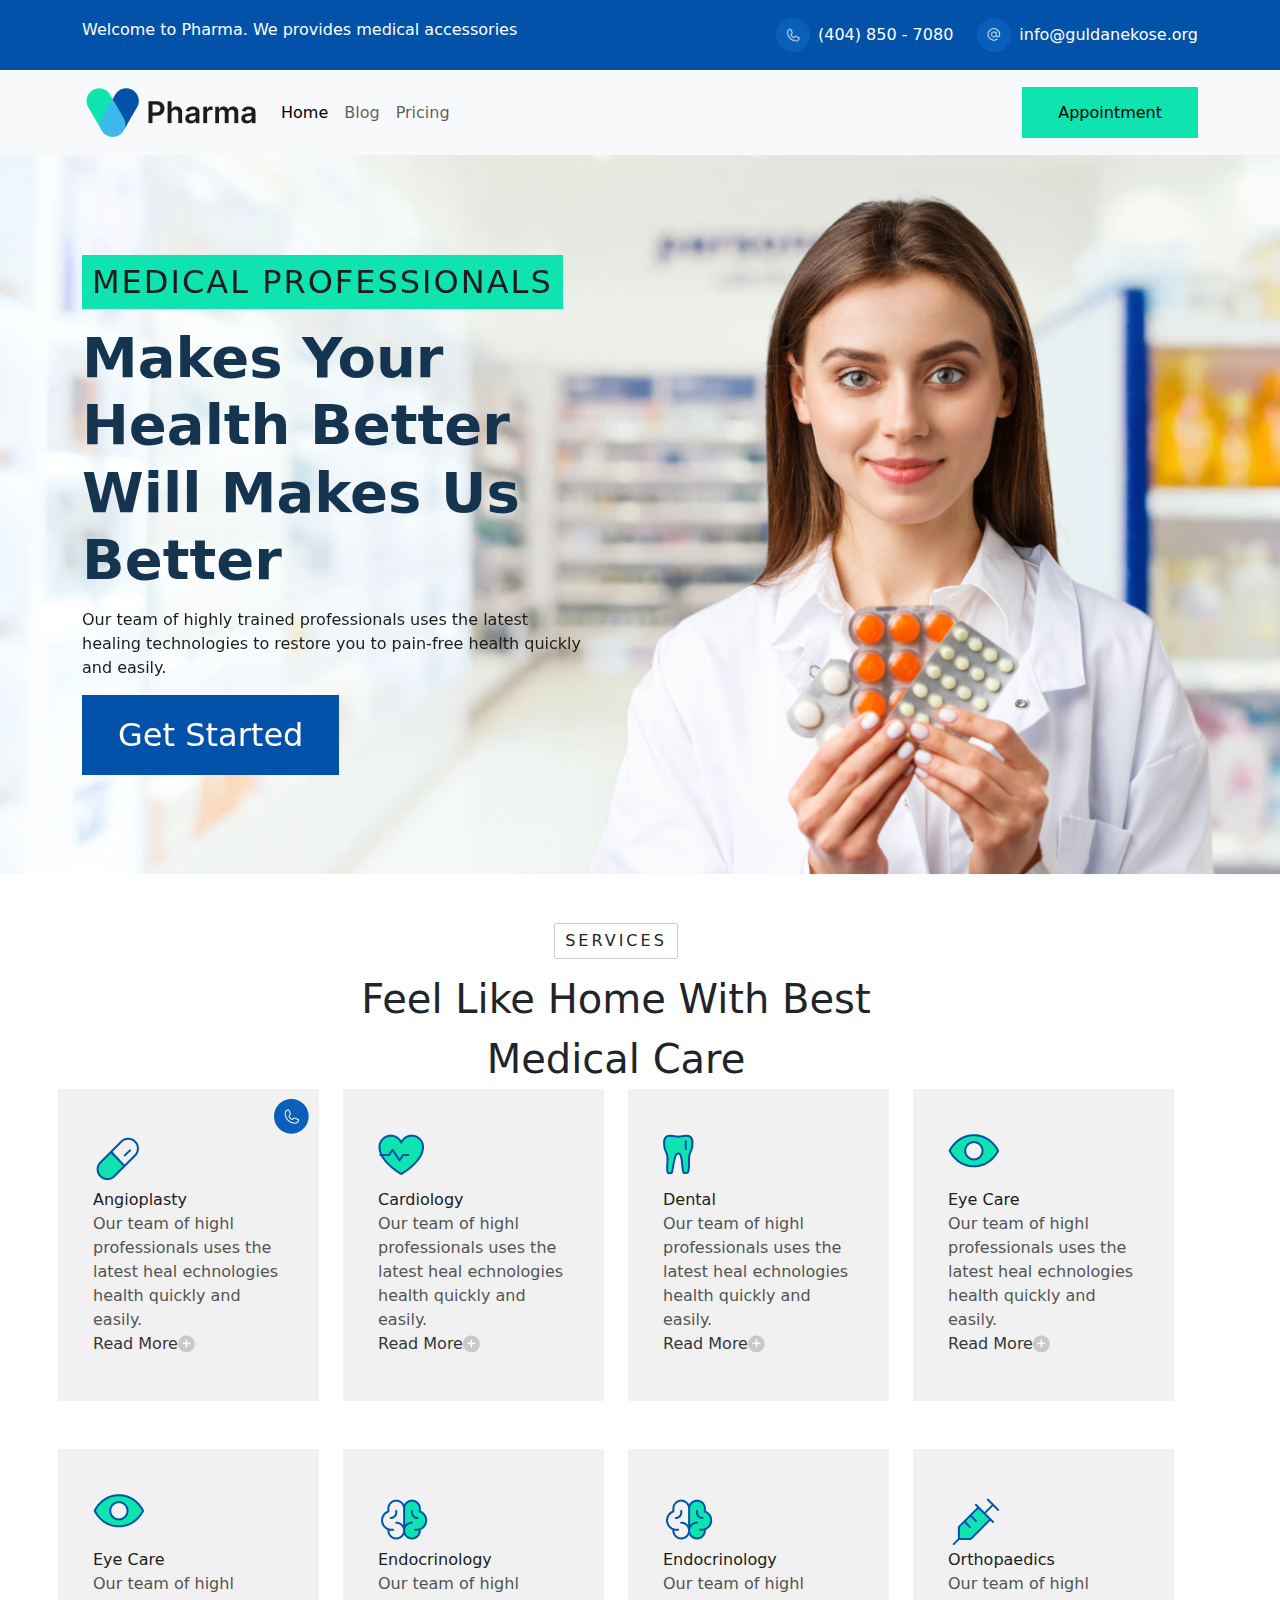
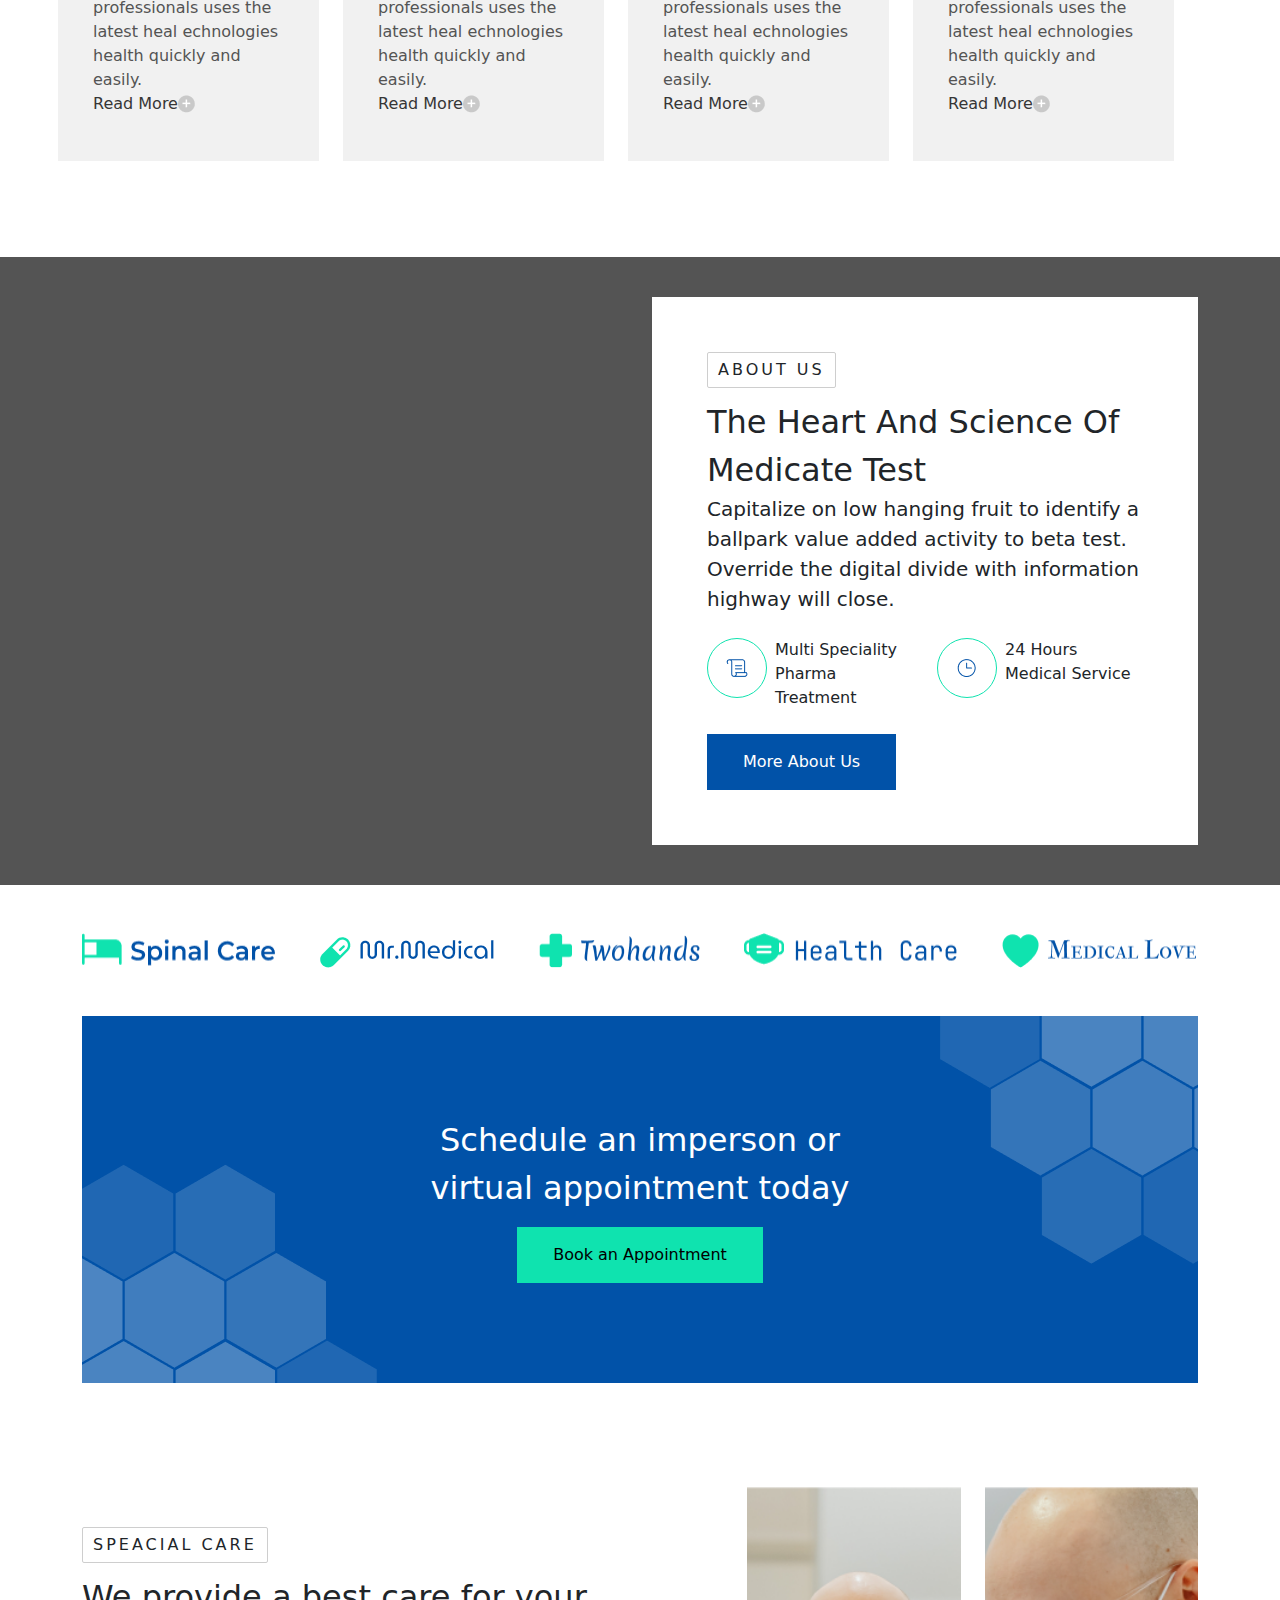
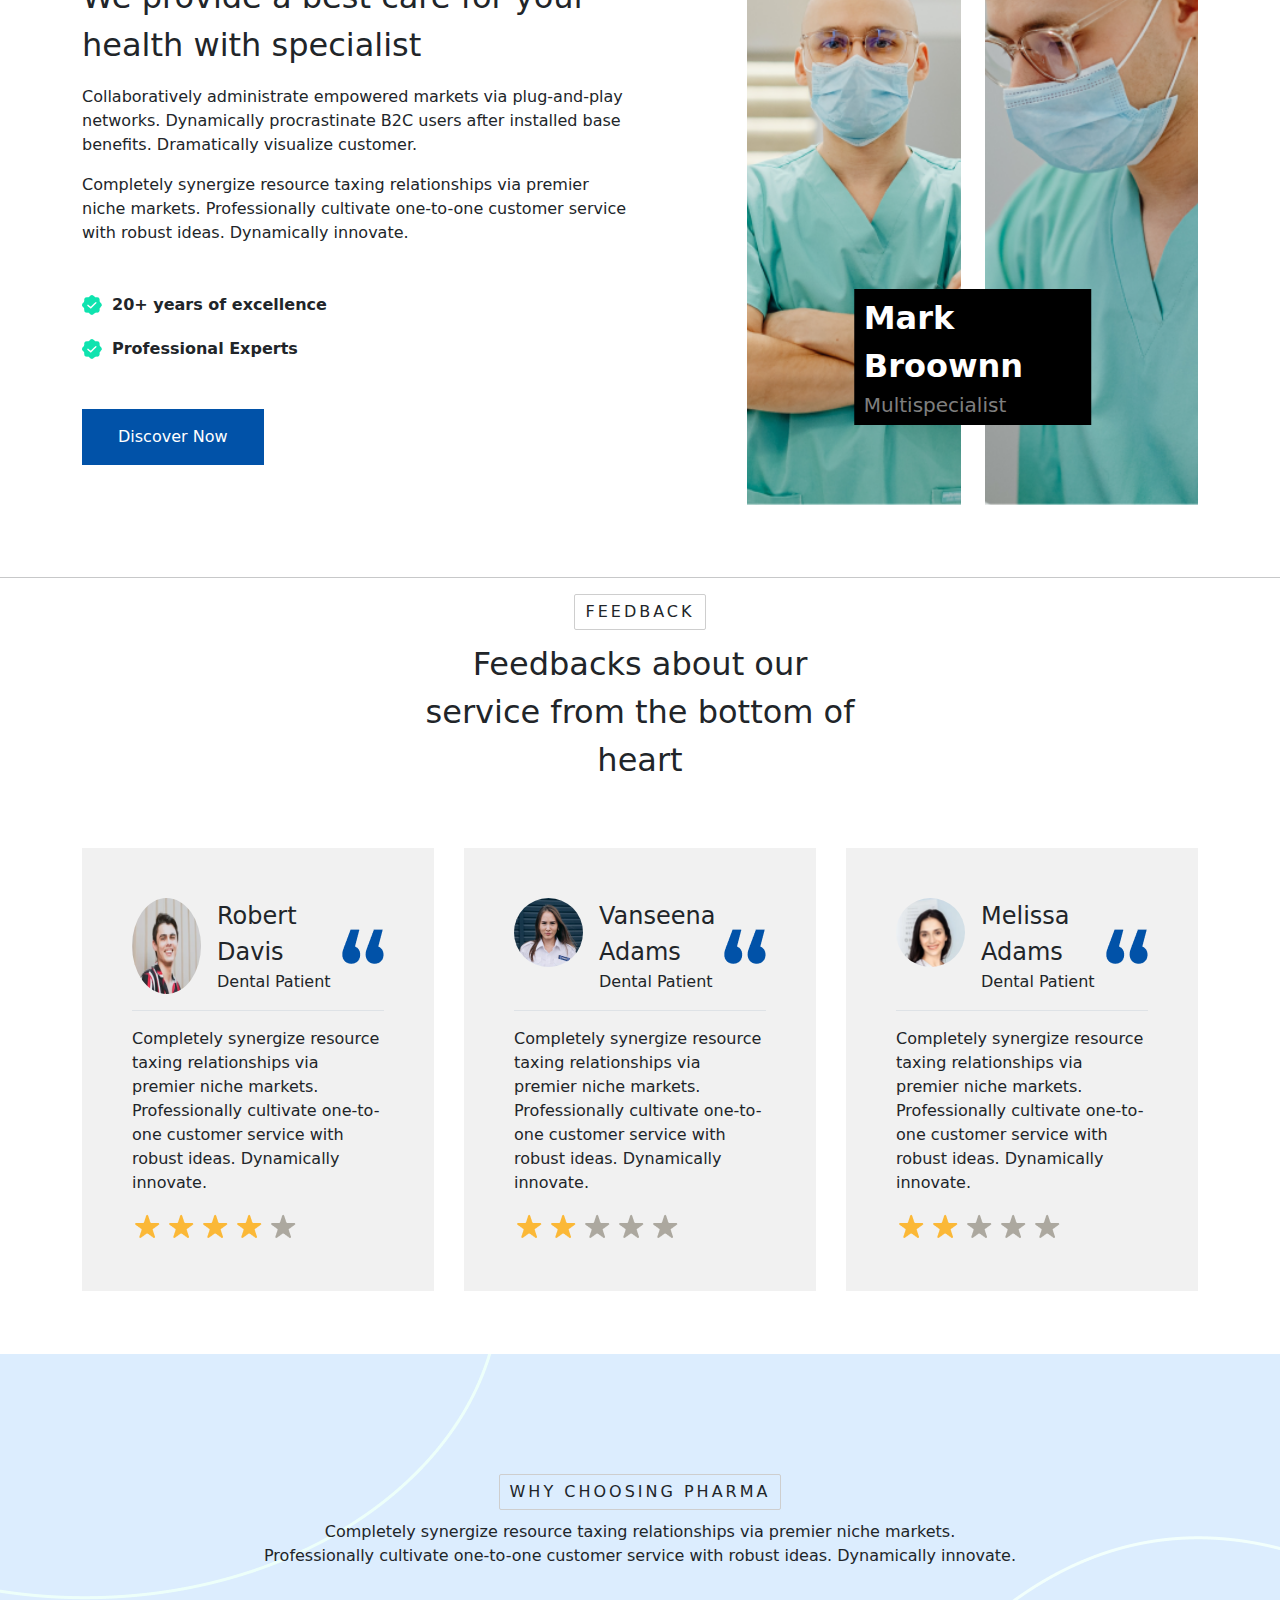
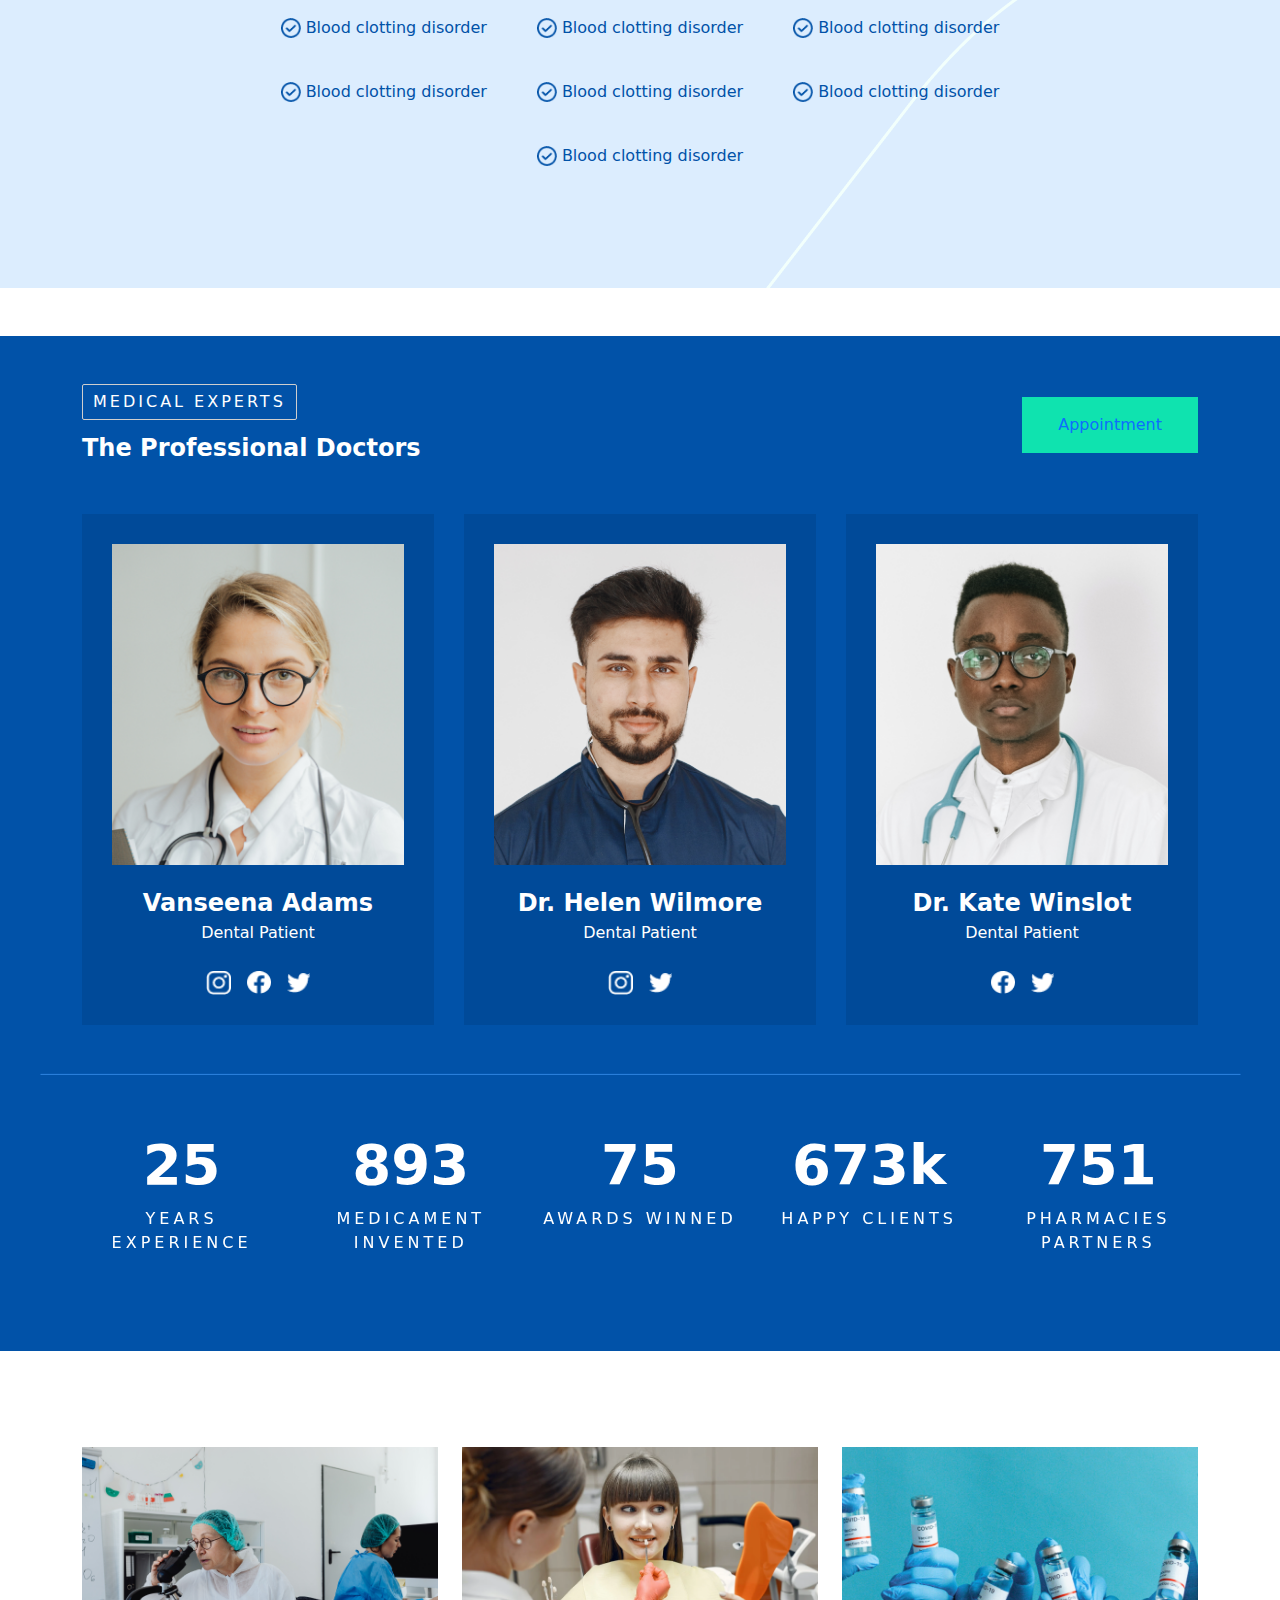
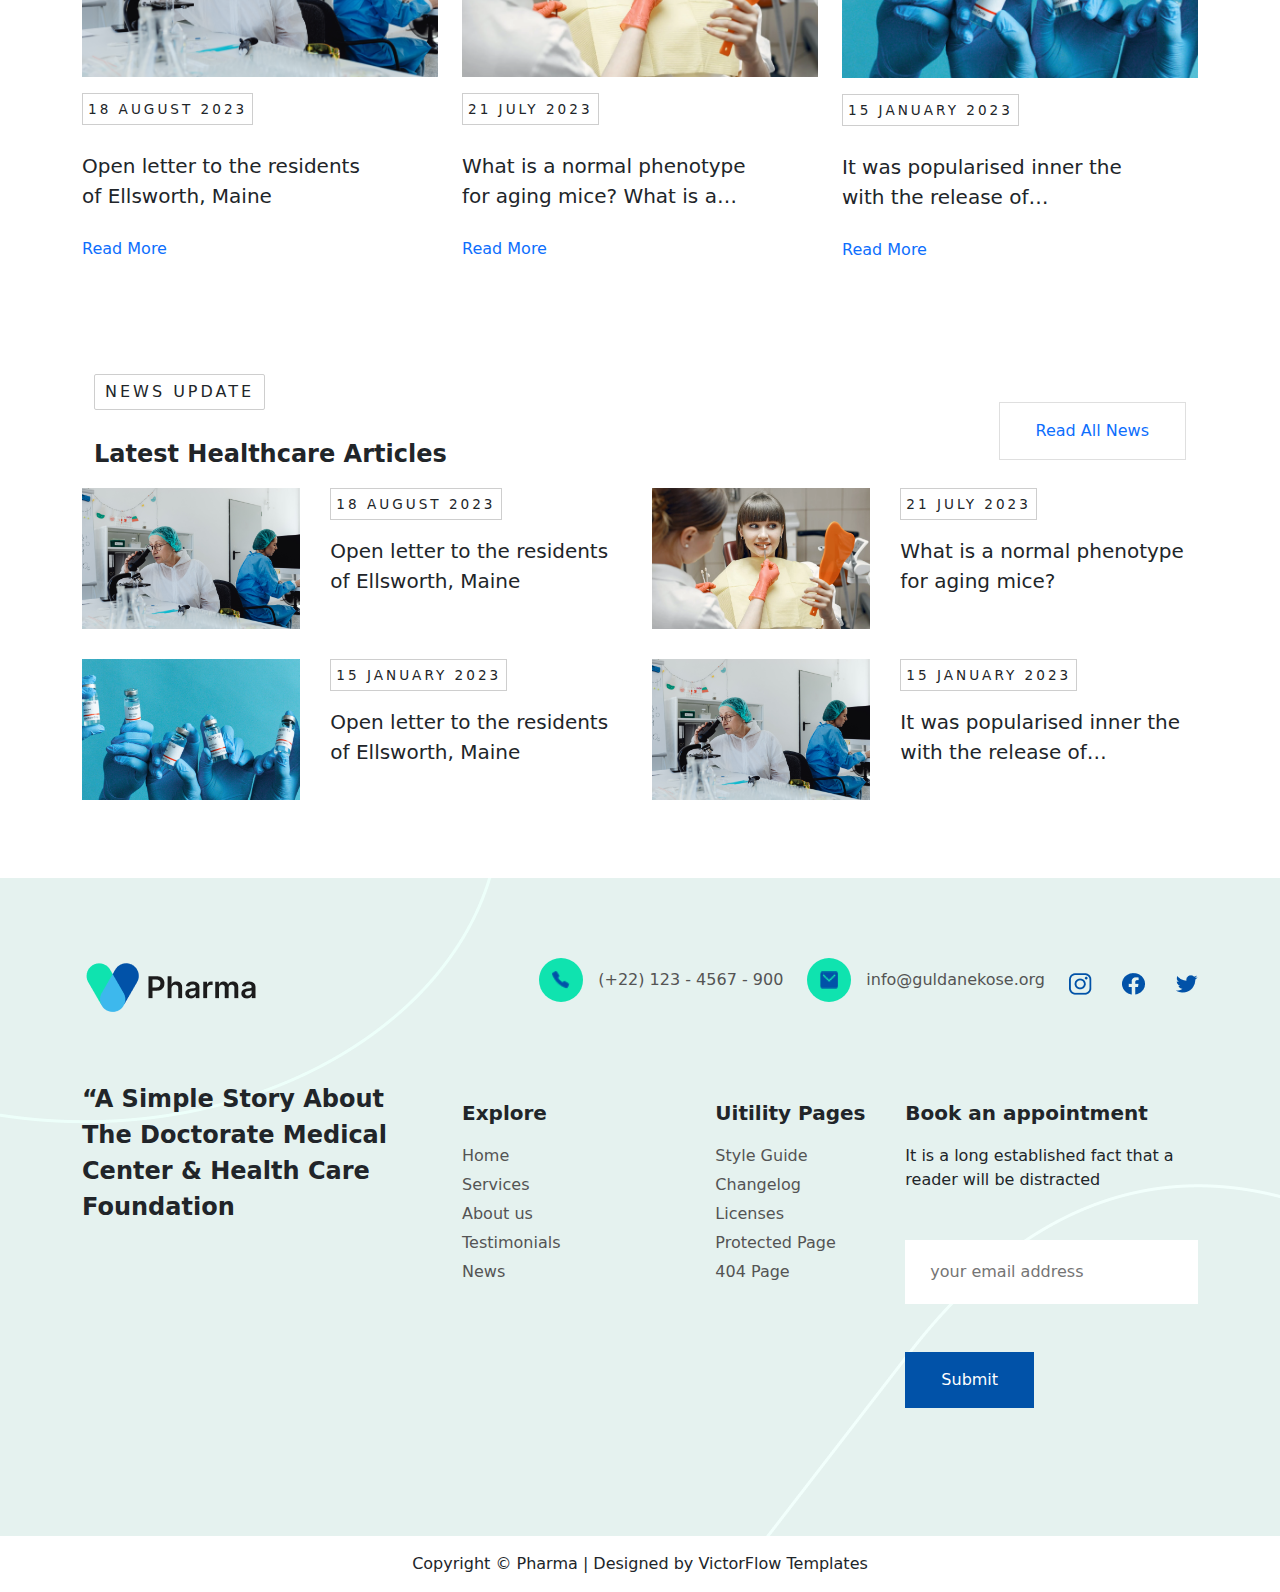
<file: index.html>
<!DOCTYPE html>
<html lang="en">

<head>
    <meta charset="UTF-8">
    <meta name="viewport" content="width=device-width, initial-scale=1.0">
    <title>Document</title>
    <!--bootstrapten çektik-->
    <link href="https://cdn.jsdelivr.net/npm/bootstrap@5.3.3/dist/css/bootstrap.min.css" rel="stylesheet"integrity="sha384-QWTKZyjpPEjISv5WaRU9OFeRpok6YctnYmDr5pNlyT2bRjXh0JMhjY6hW+ALEwIH" crossorigin="anonymous">
    <link rel="stylesheet" href="assets/css/style.css">
    <!--swipperdan çektik-->
   
    <link rel="stylesheet" href="https://cdn.jsdelivr.net/npm/swiper@11/swiper-bundle.min.css"/>
</head>

<body>
    <div class="top-bar">
        <div class="container">
            <div class="row">
                <div class="col-12 col-lg-6">
                    <span> Welcome to Pharma. We provides medical accessories</span>
                </div>
                <div class="col-6">
                  <div class="d-flex justify-content-end">
                    <div class="d-flex gap-2 align-items-center me-4">
                        <i class="icon icon-phone"></i>
                        <a href="tel:+4048507080">
                            (404) 850 - 7080
                        </a>
                       </div>
                        <div class="d-flex gap-2 align-items-center">
                            <i class="icon icon-mail"></i>
                        <a href="mailto:info@guldanekose.org">
                            info@guldanekose.org
                        </a>
                        </div>
                  </div>
                </div>
            </div>
        </div>
    </div>

   <header class="sticky-top">
  

    <nav class="navbar navbar-expand-lg bg-body-tertiary">
        <div class="container">
            <a class="navbar-brand" href="#">
                <img src="assets/img/icon/logo.png" alt="">
            </a>
            <button class="navbar-toggler" type="button" data-bs-toggle="collapse" data-bs-target="#navbarText"
                aria-controls="navbarText" aria-expanded="false" aria-label="Toggle navigation">
                <span class="navbar-toggler-icon"></span>
            </button>
            <div class="collapse navbar-collapse" id="navbarText">
                <ul class="navbar-nav me-auto mb-2 mb-lg-0">
                    <li class="nav-item">
                        <a class="nav-link active" aria-current="page" href="#">Home</a>
                    </li>
                    <li class="nav-item">
                        <a class="nav-link" href="blog.html">Blog</a>
                    </li>
                    <li class="nav-item">
                        <a class="nav-link" href="#">Pricing</a>
                    </li>
                </ul>
                <span class="navbar-text">
                   <a href="#" class="btn-main-green">Appointment</a>
                </span>
            </div>
        </div>
    </nav>
   </header>
   

 
    <section>
       <div class="swiper slider--main">
        <div class="swiper-wrapper">
            <div class="swiper-slide">
                <div class="slider-main">
                    <div class="container position-relative"> <!--çizgilerin dışına çıkmasın diye relative-->
                     <div class="slider-main-content fs-2">
                         <div class="slider-main-content-top-info">
                             MEDICAL PROFESSIONALS
                         </div>
                         <div class="slider-main-content-title">
                             Makes Your Health Better Will Makes Us Better
                         </div>
                         <div class="slider-main-content-desc">
                             Our team of highly trained professionals uses the latest healing technologies to restore you to pain-free health quickly and easily.
                         </div>
                         <a href="#" class="btn-main-blue">Get Started</a>
                     </div>
                    </div>
                     <img src="assets/img/slider/sliderphoto.png" class="slider-main-img" alt="slider"> <!--taşma olmasin diye ½100 yaptik-->
                </div>               
            </div>
            <div class="swiper-slide">
                <div class="slider-main">
                    <div class="container position-relative"> <!--çizgilerin dışına çıkmasın diye relative-->
                     <div class="slider-main-content fs-2">
                         <div class="slider-main-content-top-info">
                             MEDICAL PROFESSIONALS
                         </div>
                         <div class="slider-main-content-title">
                             Makes Your Health Better Will Makes Us Better
                         </div>
                         <div class="slider-main-content-desc">
                             Our team of highly trained professionals uses the latest healing technologies to restore you to pain-free health quickly and easily.
                         </div>
                         <a href="#" class="btn-main-blue">Get Started</a>
                     </div>
                    </div>
                     <img src="assets/img/slider/sliderphoto.png" class="slider-main-img w=100" alt="slider"> <!--taşma olmasin diye (w=100) ½100 yaptik-->
                </div>
                            
            </div>
        </div>
       </div>
       <script>
        document.addEventListener("DOMContentLoaded", (event) => {
            const swiper = new Swiper(".slider--main", {
          slidesPerView: 1,
          spaceBetween: 30,
        
        });
});
        
      </script>
    </section>   

    <section class="me-5">
        <div class="container ">
           <div class="text-center">
            <span class="section-service-title mt-5">Services</span>
            <div class="fs-1" fw-medium id="titlefeel">Feel Like Home With Best<br> Medical Care</div>
      
           </div>
            <div class="row mb-5">
                <div class="col-12 col-md-6 col-lg-3 mb-5">
                    <div class="service-card">
                        <i class="service-card-icon-phone">
                            <img src="assets/img/icon/phone.png" alt="">
                        </i>
                        <div class="service-card-showcase">
                            <img src="assets/img/slider/disfoto.png" class="w-100" alt="">
                        </div>
                        <div class="service-card-content">
                            <div class="service-card-img">
                                <img src="assets/img/icon/service.png" alt="">
                            </div>
                            <div class="service-card-title">Angioplasty</div>
                            <div class="service-card-desc">Our team of highl professionals uses the latest heal echnologies health quickly and easily.</div>
                            <a href="#" class="service-card-link">Read More
                                <img src="assets/img/icon/plus.png" alt="">
                            </a>
                        </div>
                       
    
                    </div>
                </div>
                <div class="col-12 col-md-6 col-lg-3 mb-5">
                    <div class="service-card">
                        <div class="service-card-showcase">
                            <img src="assets/img/slider/disfoto.png" class="w-100" alt="">
                        </div>
                        <div class="service-card-content">
                            <div class="service-card-img">
                                <img src="assets/img/icon/heart.png" alt="">
                            </div>
                            <div class="service-card-title">Cardiology</div>
                            <div class="service-card-desc">Our team of highl professionals uses the latest heal echnologies health quickly and easily.</div>
                            <a href="#" class="service-card-link">Read More
                                <img src="assets/img/icon/plus.png" alt="">
                            </a>
                        </div>
                    </div>
                </div>
                <div class="col-12 col-md-6 col-lg-3 mb-5">
                    <div class="service-card">
                        <div class="service-card-showcase">
                            <img src="assets/img/slider/disfoto.png" class="w-100" alt="">
                        </div>
                        <div class="service-card-content">
                            <div class="service-card-img">
                                <img src="assets/img/icon/dis.png" alt="">
                            </div>
                            <div class="service-card-title">Dental</div>
                            <div class="service-card-desc">Our team of highl professionals uses the latest heal echnologies health quickly and easily.</div>
                            <a href="#" class="service-card-link">Read More
                                <img src="assets/img/icon/plus.png" alt="">
                            </a>
                        </div>
                    </div>
                </div>
                <div class="col-12 col-md-6 col-lg-3 mb-5">
                    <div class="service-card">
                        <div class="service-card-showcase">
                            <img src="assets/img/slider/disfoto.png" class="w-100" alt="">
                        </div>
                        <div class="service-card-content">
                            <div class="service-card-img">
                                <img src="assets/img/icon/eyecare.png" alt="">
                            </div>
                            <div class="service-card-title">Eye Care</div>
                            <div class="service-card-desc">Our team of highl professionals uses the latest heal echnologies health quickly and easily.</div>
                            <a href="#" class="service-card-link">Read More
                                <img src="assets/img/icon/plus.png" alt="">
                            </a>
                        </div>
                    </div>
                </div>
                <div class="col-12 col-md-6 col-lg-3 mb-5">
                    <div class="service-card">
                        <div class="service-card-showcase">
                            <img src="assets/img/slider/disfoto.png" class="w-100" alt="">
                        </div>
                        <div class="service-card-content">
                            <div class="service-card-img">
                                <img src="assets/img/icon/eyecare.png" alt="">
                            </div>
                            <div class="service-card-title">Eye Care</div>
                            <div class="service-card-desc">Our team of highl professionals uses the latest heal echnologies health quickly and easily.</div>
                            <a href="#" class="service-card-link">Read More
                                <img src="assets/img/icon/plus.png" alt="">
                            </a>
                        </div>
                    </div>
                </div>
                <div class="col-12 col-md-6 col-lg-3 mb-5">
                    <div class="service-card">
                        <div class="service-card-showcase">
                            <img src="assets/img/slider/disfoto.png" class="w-100" alt="">
                        </div>
                        <div class="service-card-content">
                            <div class="service-card-img">
                                <img src="assets/img/icon/endocrin.png" alt="">
                            </div>
                            <div class="service-card-title">Endocrinology</div>
                            <div class="service-card-desc">Our team of highl professionals uses the latest heal echnologies health quickly and easily.</div>
                            <a href="#" class="service-card-link">Read More
                                <img src="assets/img/icon/plus.png" alt="">
                            </a>
                        </div>
                    </div>
                </div>
                <div class="col-12 col-md-6 col-lg-3 mb-5">
                    <div class="service-card">
                        <div class="service-card-showcase">
                            <img src="assets/img/slider/disfoto.png" class="w-100" alt="">
                        </div>
                        <div class="service-card-content">
                            <div class="service-card-img">
                                <img src="assets/img/icon/endocrin.png" alt="">
                            </div>
                            <div class="service-card-title">Endocrinology</div>
                            <div class="service-card-desc">Our team of highl professionals uses the latest heal echnologies health quickly and easily.</div>
                            <a href="#" class="service-card-link">Read More
                                <img src="assets/img/icon/plus.png" alt="">
                            </a>
                        </div>
                    </div>
                </div>
                <div class="col-12 col-md-6 col-lg-3 mb-5">
                    <div class="service-card">
                        <div class="service-card-showcase">
                            <img src="assets/img/slider/disfoto.png" class="w-100" alt="">
                        </div>
                        <div class="service-card-content">
                            <div class="service-card-img">
                                <img src="assets/img/icon/ortopedi.png" alt="">
                            </div>
                            <div class="service-card-title">Orthopaedics</div>
                            <div class="service-card-desc">Our team of highl professionals uses the latest heal echnologies health quickly and easily.</div>
                            <a href="#" class="service-card-link">Read More
                                <img src="assets/img/icon/plus.png" alt="">
                            </a>
                        </div>
                    </div>
                </div>
                    
            </div>
        </div>
    </section>
    <section class="call-center mb-5">
        <div class="container">
            <div class="row">
                <div class="col-12 col-lg-6 ms-auto">
                    <div class="call-center-card">
                        <span class="section-service-title">About Us </span>
                        <div class="fs-2 fw-normal">The Heart And Science Of Medicate Test</div>
                        <div class="fs-5 fw-normal">Capitalize on low hanging fruit to identify a ballpark value 
                            added activity to beta test. Override the digital divide with information highway will close.</div>
                        <div class="row my-4">
                            <div class="col-6">
                                    <div class="d-flex gap-2"> 
                                        <div class="call-center-card-icon">
                                            <i class="card-icon-1">
                                                <img src="assets/img/icon/callcen1.png" alt="">
                                            </i>
                                        </div> 
                                        <span>Multi Speciality Pharma Treatment</span>  
                                    </div>  
                            </div>
                            <div class="col-6">
                                <div class="d-flex gap-2">
                                    <div class="call-center-card-icon">
                                        <i class="card-icon-1">
                                            <img src="assets/img/icon/callcen2.png" alt="">
                                        </i>
                                    </div> 
                                    <span>24 Hours Medical Service</span>
                                </div>
                            </div>
                        </div> 
                        <a href="#" class="btn-main-blue">More About Us</a>   
                    </div>
                </div>
            </div>
        </div>
    </section>
    <section>
        <div class="brand mb-5">
            <div class="container">
                <div class="d-flex flex-wrap gap-3 justify-content-center justify-content-lg-between">
                    <img src="assets/img/brand/1.png" alt="">
                    <img src="assets/img/brand/2.png" alt="">
                    <img src="assets/img/brand/3.png" alt="">
                    <img src="assets/img/brand/4.png" alt="">
                    <img src="assets/img/brand/5.png" alt="">
                </div>
            </div>
        </div>
    </section>

    <section>
         <div class="container mb-5">
            <div class="meeting-wrapper">
                <div class="fs-2 fw-medium meeting-wrapper-content">
                    Schedule an imperson or virtual appointment today
                  </div>
                  <a href="#" class="btn-main-green text-black">Book an Appointment </a>   <!--text-black linkin rengini siyah yaptık-->
             </div>
            </div>
    </section>

    <section>
        <div class="container">
            <div class="row py-5">
                <div class="col-12 col-lg-6 my-5">
                       <div class="special-care-wrapper">
                        <span class="section-service-title">SPEACIAL CARE</span>
                        <div class="fs-2 fw-medium mb-3">We provide a best care for your<br> health with specialist</div>
                        <p>
                            Collaboratively administrate empowered markets via plug-and-play networks. Dynamically procrastinate B2C users after installed base benefits. Dramatically visualize customer.
                        </p>
                        <p class="mb-5">
                            Completely synergize resource taxing relationships via premier niche markets. Professionally cultivate one-to-one customer service with robust ideas. Dynamically innovate.
                        </p>
                        <ul class="special-care-list mb-5" >
                            <li>
                                <span>20+ years of excellence</span>
                            </li>
                            <li>
                                <span>Professional Experts</span>
                            </li>
                        </ul>
                        <a href="#" class="btn-main-blue">Discover Now</a>
                       </div>
                  
                </div>
                <div class="col-12 col-lg-5 ms-auto special-care-content my-2">
                    <div class="special-care-content-info">
                        <span class="d-block fs-2 fw-semibold text-white">Mark Broownn</span>
                        <span class="d-block fs-5 fw-medium text-white-50">Multispecialist</span>
                    </div>
                  <div class="row h-100">
                    <div class="col-6">
                        <div class="special-care-img h-100">
                            <img src="assets/img/background/doctor1.png" class="w-100 h-100 object-fit-cover" alt="specialcare">
                        </div>
                    </div>
                    <div class="col-6">
                        <div class="special-care-img h-100">
                            <img src="assets/img/background/doctor2.png" class="w-100 h-100 object-fit-cover"alt="specialcare">
                        </div>
                    </div>
                  </div>
                </div>
            </div>
        </div>
    </section>
    <hr> <!--çizgi oluşturuyor-->
    <section>
        <div class="container">
            <div class="text-center">
                <span class="section-service-title">FEEDBACK</span>
                <div class="fs-2 fw-medium mb-3 mx-auto" style="max-width: 450px;">Feedbacks about our service from the bottom of heart</div>
            </div>
        </div>
        <div class="container py-5">
            <div class="feedback-card-wrapper">
                <div class="swiper slider--feedback-card">
                    <div class="swiper-wrapper">
                        <div class="swiper-slide">
                            <div class="feedback-card">
                                <div class="d-flex justify-content-between align-items-center mb-3 border-bottom pb-3"> <!--border bottom hr yerine çizgi oluşturuyor-->
                                    <div class="d-flex gap-3">
                                        <img src="assets/img/profilfoto/photo1.png" class="rounded-circle" alt="">
                                       <div>
                                        <span class="d-block fs-4">Robert Davis</span>
                                        <span class="d-block fs-6">Dental Patient</span>
                                       </div>
                                    </div>
                                    <img src="assets/img/icon/quotes.png" alt="">
                                </div>
                              
                                <p>Completely synergize resource taxing relationships via premier niche markets. Professionally cultivate one-to-one customer service with robust ideas. Dynamically innovate.</p>
                                <div class="d-flex gap-1">
                                    <i class="icon-star active"></i>
                                    <i class="icon-star active"></i>
                                    <i class="icon-star active"></i>
                                    <i class="icon-star active"></i>
                                    <i class="icon-star"></i>
    
                                </div>
                            </div>  
                        </div>
                        <div class="swiper-slide">
                            <div class="feedback-card">
                                <div class="d-flex justify-content-between align-items-center mb-3 border-bottom pb-3">
                                    <div class="d-flex gap-3">
                                        <img src="assets/img/profilfoto/photo4.png" height="69" width="69" style="object-position: bottom;"  class="rounded-circle object-fit-cover" alt="">
                                       <div>
                                        <span class="d-block fs-4">Vanseena Adams</span>
                                        <span class="d-block fs-6">Dental Patient</span>
                                       </div>
                                    </div>
                                    <img src="assets/img/icon/quotes.png" alt="">
                                </div>
                              
                                <p>Completely synergize resource taxing relationships via premier niche markets. Professionally cultivate one-to-one customer service with robust ideas. Dynamically innovate.</p>
                                <div class="d-flex gap-1">
                                    <i class="icon-star active"></i>
                                    <i class="icon-star active"></i>
                                    <i class="icon-star"></i>
                                    <i class="icon-star"></i>
                                    <i class="icon-star"></i>
                                </div>
                            </div>
                        </div>
                        <div class="swiper-slide">
                            <div class="feedback-card">
                                <div class="d-flex justify-content-between align-items-center mb-3 border-bottom pb-3">
                                    <div class="d-flex gap-3">
                                        <img src="assets/img/profilfoto/photo2.png" height="69" width="69" style="object-position: bottom;"  class="rounded-circle object-fit-cover" alt="">
                                       <div>
                                        <span class="d-block fs-4">Melissa Adams</span>
                                        <span class="d-block fs-6">Dental Patient</span>
                                       </div>
                                    </div>
                                    <img src="assets/img/icon/quotes.png" alt="">
                                </div>
                              
                                <p>Completely synergize resource taxing relationships via premier niche markets. Professionally cultivate one-to-one customer service with robust ideas. Dynamically innovate.</p>
                                <div class="d-flex gap-1">
                                    <i class="icon-star active"></i>
                                    <i class="icon-star active"></i>
                                    <i class="icon-star"></i>
                                    <i class="icon-star"></i>
                                    <i class="icon-star"></i>
                                </div>
                            </div>
                        </div>  
                        <div class="swiper-slide">
                            <div class="feedback-card">
                                <div class="d-flex justify-content-between align-items-center mb-3 border-bottom pb-3">
                                    <div class="d-flex gap-3">
                                        <img src="assets/img/profilfoto/photo3.png" height="69" width="69" style="object-position: bottom;"  class="rounded-circle object-fit-cover" alt="">
                                       <div>
                                        <span class="d-block fs-4">Mark Brown</span>
                                        <span class="d-block fs-6">Dental Patient</span>
                                       </div>
                                    </div>
                                    <img src="assets/img/icon/quotes.png" alt="">
                                </div>
                              
                                <p>Completely synergize resource taxing relationships via premier niche markets. Professionally cultivate one-to-one customer service with robust ideas. Dynamically innovate.</p>
                                <div class="d-flex gap-1">
                                    <i class="icon-star active"></i>
                                    <i class="icon-star active"></i>
                                    <i class="icon-star"></i>
                                    <i class="icon-star"></i>
                                    <i class="icon-star"></i>
                                </div>
                            </div>
                        </div>     
                    </div>
                </div>
            </div>
        </div>
        <script>
            document.addEventListener("DOMContentLoaded", (event) => {
                const swiper1 = new Swiper('.slider--feedback-card', {
                slidesPerView: 1,
                spaceBetween: 15,
                breakpoints:{
                768:{
                    slidesPerView: 2,
                spaceBetween: 30,
                },
                992:{
                    slidesPerView: 3,
                spaceBetween: 30,
                }
}
});
});
           

        </script>
    </section>

    <section>
        <div class="why-choose-us mb-5">
            <div class="container">
                <div class="text-center mb-5">
                    <span class="section-service-title">WHY CHOOSING PHARMA</span>
                    <p class="text-gray">
                        Completely synergize resource taxing relationships via premier niche markets.<br />
                        Professionally cultivate one-to-one customer service with robust ideas. Dynamically innovate.
                    </p>
                </div>
                <div class="why-choose-us-url">
                    <a href="#">Blood clotting disorder</a>
                    <a href="#">Blood clotting disorder</a>
                    <a href="#">Blood clotting disorder</a>
                    <a href="#">Blood clotting disorder</a>
                    <a href="#">Blood clotting disorder</a>
                    <a href="#">Blood clotting disorder</a>
                    <a href="#">Blood clotting disorder</a>
                </div>
            </div>
        </div>
    </section>

    <section>
        <div class="bg-main-blue py-5 mb-5">
            <div class="container">
                <div class="d-flex justify-content-between align-items-center mb-5">
                    <div>
                        <span class="section-service-title text-white fs-6">MEDICAL EXPERTS</span>
                        <div class="fs-4 fw-semibold text-white">The Professional Doctors</div>
                    </div>
                    <a href="#" class="btn-main-green">Appointment</a>
                </div>
                <div class="swiper slider--team">
                    <div class="swiper-wrapper">
                      <div class="swiper-slide">
                        <div class="team-card">
                            <div class="team-card-img">
                                <img src="assets/img/profilfoto/proffoto1.png" alt="">
                            </div>
                            <div class="team-card-title">
                                Vanseena Adams
                            </div>
                            <div class="team-card-desc">
                                Dental Patient
                            </div>
                            <div class="team-card-social-media">
                                <a href="#" class="icon-instagram"></a>
                                <a href="#" class="icon-facebook"></a>
                                <a href="#" class="icon-twitter"></a>
                            </div>
                        </div>
                      </div>
                      <div class="swiper-slide">
                        <div class="team-card">
                            <div class="team-card-img">
                                <img src="assets/img/profilfoto/proffoto2.png" alt="">
                            </div>
                            <div class="team-card-title">
                                Dr. Helen Wilmore
                            </div>
                            <div class="team-card-desc">
                                Dental Patient
                            </div>
                            <div class="team-card-social-media">
                                <a href="#" class="icon-instagram"></a>
                                <a href="#" class="icon-twitter"></a>
                            </div>
                        </div>
                      </div>
                      <div class="swiper-slide">
                        <div class="team-card">
                            <div class="team-card-img">
                                <img src="assets/img/profilfoto/proffoto3.png" alt="">
                            </div>
                            <div class="team-card-title">
                                Dr. Kate Winslot
                            </div>
                            <div class="team-card-desc">
                                Dental Patient
                            </div>
                            <div class="team-card-social-media">
                                <a href="#" class="icon-facebook"></a>
                                <a href="#" class="icon-twitter"></a>
                            </div>
                        </div>
                      </div>
                      <div class="swiper-slide">
                        <div class="team-card">
                            <div class="team-card-img">
                                <img src="assets/img/profilfoto/proffoto3.png" alt="">
                            </div>
                            <div class="team-card-title">
                                Dr. Kate Winslot
                            </div>
                            <div class="team-card-desc">
                                Dental Patient
                            </div>
                            <div class="team-card-social-media">
                                <a href="#" class="icon-facebook"></a>
                                <a href="#" class="icon-twitter"></a>
                            </div>
                        </div>
                      </div>
                    </div>
                  </div>
            </div>
            <img src="assets/img/background/line.png" class="mt-5 mx-auto d-block" alt="">
           <div class="container py-5">
            <div class="swiper slider--statistics">
                <div class="swiper-wrapper">
                  <div class="swiper-slide">
                    <div class="statistics-card">
                        <div class="statistics-card-number">25</div>
                    <div class="statistics-card-desc">Years Experience</div>
                    </div>
                  </div>
                  <div class="swiper-slide">
                    <div class="statistics-card">
                        <div class="statistics-card-number">893</div>
                    <div class="statistics-card-desc">Medicament Invented</div>
                    </div>
                  </div>
                  <div class="swiper-slide">
                    <div class="statistics-card">
                        <div class="statistics-card-number">75</div>
                    <div class="statistics-card-desc">Awards Winned</div>
                    </div>
                  </div>
                  <div class="swiper-slide">
                    <div class="statistics-card">
                        <div class="statistics-card-number">673k</div>
                        <div class="statistics-card-desc">Happy Clients</div>
                    </div>
                  </div>
                  <div class="swiper-slide">
                    <div class="statistics-card">
                        <div class="statistics-card-number">751</div>
                        <div class="statistics-card-desc">Pharmacies Partners</div>
                    </div>
                  </div>
                </div>  
            </div>  
           </div>
        </div>
        <script>
            document.addEventListener("DOMContentLoaded", (event) => {
                const swiperteam = new Swiper(".slider--team", {
              slidesPerView: 1,
              spaceBetween: 30,
              breakpoints:{
                768:{
                    slidesPerView: 2,
              spaceBetween: 30,
                },
                992:{
                    slidesPerView: 3,
              spaceBetween: 30,
                }
              }
            
            });
            const swiperstatistic = new Swiper(".slider--statistics", {
            slidesPerView: 1,
            spaceBetween: 30,
            breakpoints:{
                768:{
                    slidesPerView: 3,
            spaceBetween: 30,
                },
                992:{
                    slidesPerView: 5,
            spaceBetween: 30,
                }
            }
            });
});
            
          </script>
          
    </section>

    <section>
        <div class="container py-5">
            <div class="row">
                <div class="col-4">
                    <div class="blog-card">
                        <div class="blog-card-img mb-3">
                         <img src="assets/img/profilfoto/blogfoto1.png" alt="">
                        </div>
                        <div class="blog-card-info">
                            <div class="blog-card-info-date mb-3">18 August 2023</div>
                            <div class="blog-card-info-desc mb-3">Open letter to the residents of Ellsworth, Maine
                            </div>
                            <a href="#" class="blog-card-info-link mb-3">Read More</a>
                        </div>
                    </div>
                </div>
                <div class="col-4">
                    <div class="blog-card">
                        <div class="blog-card-img mb-3">
                         <img src="assets/img/profilfoto/blogfoto2.png" alt="">
                        </div>
                        <div class="blog-card-info">
                            <div class="blog-card-info-date mb-3">21 July 2023</div>
                            <div class="blog-card-info-desc mb-3">What is a normal phenotype for aging mice? What is a normal phenotype for aging mice? What is a normal phenotype for aging mice? What is a normal phenotype for aging mice?</div>
                            <a href="#" class="blog-card-info-link mb-3">Read More</a>
                        </div>
                    </div>
                </div>
                <div class="col-4">
                    <div class="blog-card">
                        <div class="blog-card-img mb-3">
                         <img src="assets/img/profilfoto/blogfoto3.png" alt="">
                        </div>
                        <div class="blog-card-info">
                            <div class="blog-card-info-date mb-3">15 January 2023</div>
                            <div class="blog-card-info-desc mb-3">It was popularised inner the with the release of containing.</div>
                            <a href="#" class="blog-card-info-link mb-3">Read More</a>
                        </div>
                    </div>
                </div>
            </div>
        </div>
    </section>

    <section>
        <div class="container py-5">
            <div class="container">
                <div class="d-flex justify-content-between align-items-center">
                    <div>
                        <span class="section-service-title fs-6">News Update</span>
                        <div class="fs-4 fw-semibold py-3">Latest Healthcare Articles</div>
                    </div>
                    <a href="#" class="btn-main-blue-outline">Read All News</a>
                </div>
            </div>
            <div class="row">
                <div class="col-12 col-lg-6">
                    <div class="featured-blog-card">
                      <div class="featured-blog-card-img">
                        <img src="assets/img/profilfoto/blogfoto1.png" alt="blog">
                      </div>
                      <div class="featured-blog-card-info">
                        <div class="featured-blog-card-info-date mb-3">18 August 2023</div>
                           <div class="featured-blog-card-info-desc">
                            Open letter to the residents of Ellsworth, Maine
                          </div>
                      </div>
                      
                    </div>
                </div>
                <div class="col-12 col-lg-6">
                    <div class="featured-blog-card">
                      <div class="featured-blog-card-img">
                        <img src="assets/img/profilfoto/blogfoto2.png" alt="blog">
                      </div>
                      <div class="featured-blog-card-info">
                        <div class="featured-blog-card-info-date mb-3">21 July 2023</div>
                           <div class="featured-blog-card-info-desc">
                            What is a normal phenotype for aging mice?
                          </div>
                      </div>
                      
                    </div>
                </div>
                <div class="col-12 col-lg-6">
                    <div class="featured-blog-card">
                      <div class="featured-blog-card-img">
                        <img src="assets/img/profilfoto/blogfoto3.png" alt="blog">
                      </div>
                      <div class="featured-blog-card-info">
                        <div class="featured-blog-card-info-date mb-3">15 January 2023</div>
                           <div class="featured-blog-card-info-desc">
                            Open letter to the residents of Ellsworth, Maine
                          </div>
                      </div>
                      
                    </div>
                </div>
                <div class="col-12 col-lg-6">
                    <div class="featured-blog-card">
                      <div class="featured-blog-card-img">
                        <img src="assets/img/profilfoto/blogfoto1.png" alt="blog">
                      </div>
                      <div class="featured-blog-card-info">
                        <div class="featured-blog-card-info-date mb-3">15 January 2023</div>
                           <div class="featured-blog-card-info-desc">
                            It was popularised inner the with the release of containing.
                          </div>
                      </div>
                      
                    </div>
                </div>
            </div>
        </div>
    </section>

    <footer>
        <div class="container">
                <div class="row">
                    <div class="col-12 col-lg-3 col-xl-4">
                      <img src="assets/img/icon/logo.png" class="mb-5"alt="">
                      <div class="fw-semibold fs-4 mt-3">“A Simple Story About
                        The Doctorate Medical Center & Health Care Foundation</div>
                    </div>
                    <div class="col-12 col-lg-9 col-xl-8">
                            <div class="row mb-5">
                                    <div class="col-12 col-lg-auto ms-auto">
                                        <a href="#" class="footer-link-phone">
                                            <i class="icon-phone"></i>
                                            <span>(+22) 123 - 4567 - 900</span>
                                        </a>
                                    </div>
                                       <div class="col-12 col-lg-auto">
                                        <a href="#" class="footer-link-mail">
                                            <i class="icon-mail"></i>
                                            <span>info@guldanekose.org</span>
                                        </a>
                                       </div>
                                       <div class="col-12 col-lg-auto"> 
                                        <div class="footer-social mt-1">
                                         <img src="assets/img/icon/insta.png" alt="">
                                        <img src="assets/img/icon/face.png" alt="">
                                        <img src="assets/img/icon/twit.png" alt="">
                                        </div>
                                       </div>    
                            </div>
                            <div class="row py-5">
                                <div class="col-6 col-lg-4 mb-3">
                                <div class="footer-card ">
                                        <div class="footer-card-title fw-semibold fs-5 mb-3">Explore
                                        </div>
                                        <div class="footer-card-desc">    
                                            <a href="#">Home</a> 
                                            <a href="#">Services</a> 
                                            <a href="#">About us</a>  
                                            <a href="#">Testimonials</a>
                                            <a href="#">News</a>                                
                                        </div>
                                </div>
                                </div>
                                <div class="col-6 col-lg-3">
                                    <div class="footer-card">
                                            <div class="footer-card-title fw-semibold fs-5 mb-3">Uitility Pages
                                            </div>
                                            <div class="footer-card-desc"> 
                                                <a href="#">Style Guide</a>
                                                <a href="#">Changelog</a>
                                                <a href="#">Licenses</a>
                                                <a href="#">Protected Page</a>
                                                <a href="#">404 Page</a>                                        
                                            </div>
                                    </div> 
                                </div>
                                <div class="col-12 col-lg-5">
                                     <div class="footer-card">
                                            <div class="footer-card-title fw-semibold fs-5 mb-3">Book an appointment
                                            </div>
                                            <div class="footer-card-desc mb-5"> 
                                                It is a long established fact that a reader will be distracted                         
                                            </div>
                                            <div>
                                                <input type="email" name="" id="" class="input-mail mb-5 " placeholder="your email address">
                                            </div>
                                            <a href="#" class="btn-main-blue">Submit</a>
                                    </div>  
                                </div>
                            </div>
                    </div>
                </div>
            </div> 
    </footer>
    <div class="bg-white text-center py-3">
        <span>Copyright © Pharma | Designed by VictorFlow Templates </span>
    </div>


    <!--bootstrapten intgrity=dosya yükle ama hacklenmesi durumunda -->
    <script src="https://cdn.jsdelivr.net/npm/bootstrap@5.3.3/dist/js/bootstrap.bundle.min.js"integrity="sha384-YvpcrYf0tY3lHB60NNkmXc5s9fDVZLESaAA55NDzOxhy9GkcIdslK1eN7N6jIeHz"crossorigin="anonymous"></script>
        <script src="https://cdn.jsdelivr.net/npm/swiper@11/swiper-bundle.min.js"></script>

</body>

</html>
</file>
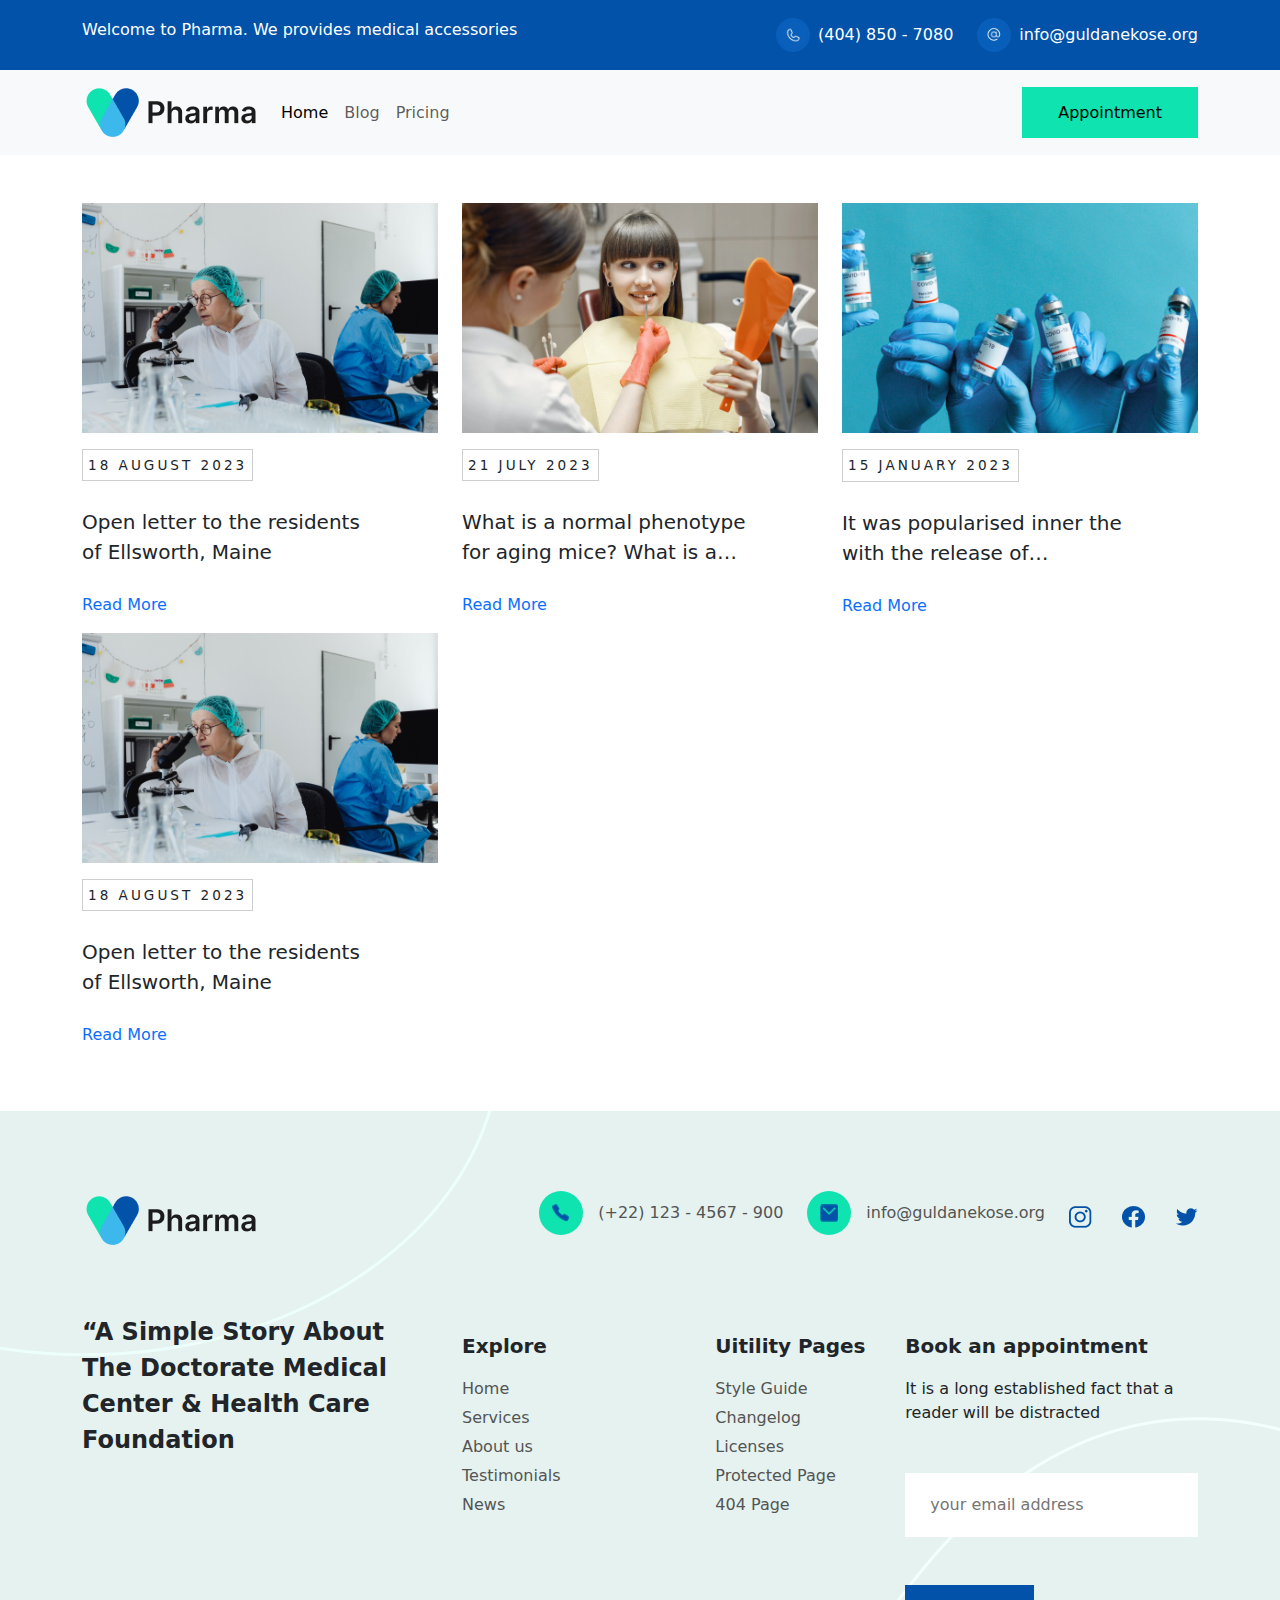
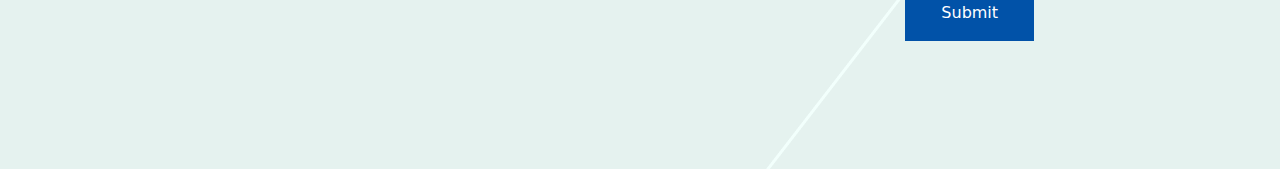
<file: blog.html>
<!DOCTYPE html>
<html lang="en">

<head>
    <meta charset="UTF-8">
    <meta name="viewport" content="width=device-width, initial-scale=1.0">
    <title>Document</title>
    <!--bootstrapten çektik-->
    <link href="https://cdn.jsdelivr.net/npm/bootstrap@5.3.3/dist/css/bootstrap.min.css" rel="stylesheet"integrity="sha384-QWTKZyjpPEjISv5WaRU9OFeRpok6YctnYmDr5pNlyT2bRjXh0JMhjY6hW+ALEwIH" crossorigin="anonymous">
    <link rel="stylesheet" href="assets/css/style.css">
    <!--swipperdan çektik-->
   
    <link rel="stylesheet" href="https://cdn.jsdelivr.net/npm/swiper@11/swiper-bundle.min.css"/>
</head>
<body>
    <div class="top-bar">
        <div class="container">
            <div class="row">
                <div class="col-12 col-lg-6">
                    <span> Welcome to Pharma. We provides medical accessories</span>
                </div>
                <div class="col-6">
                  <div class="d-flex justify-content-end">
                    <div class="d-flex gap-2 align-items-center me-4">
                        <i class="icon icon-phone"></i>
                        <a href="tel:+4048507080">
                            (404) 850 - 7080
                        </a>
                       </div>
                        <div class="d-flex gap-2 align-items-center">
                            <i class="icon icon-mail"></i>
                        <a href="mailto:info@guldanekose.org">
                            info@guldanekose.org
                        </a>
                        </div>
                  </div>
                </div>
            </div>
        </div>
    </div>
<header class="sticky-top">

    <nav class="navbar navbar-expand-lg bg-body-tertiary">
        <div class="container">
            <a class="navbar-brand" href="#">
                <img src="assets/img/icon/logo.png" alt="">
            </a>
            <button class="navbar-toggler" type="button" data-bs-toggle="collapse" data-bs-target="#navbarText"
                aria-controls="navbarText" aria-expanded="false" aria-label="Toggle navigation">
                <span class="navbar-toggler-icon"></span>
            </button>
            <div class="collapse navbar-collapse" id="navbarText">
                <ul class="navbar-nav me-auto mb-2 mb-lg-0">
                    <li class="nav-item">
                        <a class="nav-link active" aria-current="page" href="index.html">Home</a>
                    </li>
                    <li class="nav-item">
                        <a class="nav-link" href="#">Blog</a>
                    </li>
                    <li class="nav-item">
                        <a class="nav-link" href="#">Pricing</a>
                    </li>
                </ul>
                <span class="navbar-text">
                   <a href="#" class="btn-main-green">Appointment</a>
                </span>
            </div>
        </div>
    </nav>
   </header>

   <section>
    <div class="container py-5">
        <div class="row">
            <div class="col-4">
                <div class="blog-card">
                    <div class="blog-card-img mb-3">
                     <img src="assets/img/profilfoto/blogfoto1.png" alt="">
                    </div>
                    <div class="blog-card-info">
                        <div class="blog-card-info-date mb-3">18 August 2023</div>
                        <div class="blog-card-info-desc mb-3">Open letter to the residents of Ellsworth, Maine
                        </div>
                        <a href="#" class="blog-card-info-link mb-3">Read More</a>
                    </div>
                </div>
                <div class="blog-card">
                    <div class="blog-card-img mb-3">
                     <img src="assets/img/profilfoto/blogfoto1.png" alt="">
                    </div>
                    <div class="blog-card-info">
                        <div class="blog-card-info-date mb-3">18 August 2023</div>
                        <div class="blog-card-info-desc mb-3">Open letter to the residents of Ellsworth, Maine
                        </div>
                        <a href="#" class="blog-card-info-link mb-3">Read More</a>
                    </div>
                </div>
            </div>
            <div class="col-4">
                <div class="blog-card">
                    <div class="blog-card-img mb-3">
                     <img src="assets/img/profilfoto/blogfoto2.png" alt="">
                    </div>
                    <div class="blog-card-info">
                        <div class="blog-card-info-date mb-3">21 July 2023</div>
                        <div class="blog-card-info-desc mb-3">What is a normal phenotype for aging mice? What is a normal phenotype for aging mice? What is a normal phenotype for aging mice? What is a normal phenotype for aging mice?</div>
                        <a href="#" class="blog-card-info-link mb-3">Read More</a>
                    </div>
                </div>
            </div>
            <div class="col-4">
                <div class="blog-card">
                    <div class="blog-card-img mb-3">
                     <img src="assets/img/profilfoto/blogfoto3.png" alt="">
                    </div>
                    <div class="blog-card-info">
                        <div class="blog-card-info-date mb-3">15 January 2023</div>
                        <div class="blog-card-info-desc mb-3">It was popularised inner the with the release of containing.</div>
                        <a href="#" class="blog-card-info-link mb-3">Read More</a>
                    </div>
                </div>
            </div>
        </div>
    </div>
</section>

<footer>
    <div class="container">
            <div class="row">
                <div class="col-12 col-lg-3 col-xl-4">
                  <img src="assets/img/icon/logo.png" class="mb-5"alt="">
                  <div class="fw-semibold fs-4 mt-3">“A Simple Story About
                    The Doctorate Medical Center & Health Care Foundation</div>
                </div>
                <div class="col-12 col-lg-9 col-xl-8">
                        <div class="row mb-5">
                                <div class="col-12 col-lg-auto ms-auto">
                                    <a href="#" class="footer-link-phone">
                                        <i class="icon-phone"></i>
                                        <span>(+22) 123 - 4567 - 900</span>
                                    </a>
                                </div>
                                   <div class="col-12 col-lg-auto">
                                    <a href="#" class="footer-link-mail">
                                        <i class="icon-mail"></i>
                                        <span>info@guldanekose.org</span>
                                    </a>
                                   </div>
                                   <div class="col-12 col-lg-auto"> 
                                    <div class="footer-social mt-1">
                                     <img src="assets/img/icon/insta.png" alt="">
                                    <img src="assets/img/icon/face.png" alt="">
                                    <img src="assets/img/icon/twit.png" alt="">
                                    </div>
                                   </div>    
                        </div>
                        <div class="row py-5">
                            <div class="col-6 col-lg-4 mb-3">
                            <div class="footer-card ">
                                    <div class="footer-card-title fw-semibold fs-5 mb-3">Explore
                                    </div>
                                    <div class="footer-card-desc">    
                                        <a href="#">Home</a> 
                                        <a href="#">Services</a> 
                                        <a href="#">About us</a>  
                                        <a href="#">Testimonials</a>
                                        <a href="#">News</a>                                
                                    </div>
                            </div>
                            </div>
                            <div class="col-6 col-lg-3">
                                <div class="footer-card">
                                        <div class="footer-card-title fw-semibold fs-5 mb-3">Uitility Pages
                                        </div>
                                        <div class="footer-card-desc"> 
                                            <a href="#">Style Guide</a>
                                            <a href="#">Changelog</a>
                                            <a href="#">Licenses</a>
                                            <a href="#">Protected Page</a>
                                            <a href="#">404 Page</a>                                        
                                        </div>
                                </div> 
                            </div>
                            <div class="col-12 col-lg-5">
                                 <div class="footer-card">
                                        <div class="footer-card-title fw-semibold fs-5 mb-3">Book an appointment
                                        </div>
                                        <div class="footer-card-desc mb-5"> 
                                            It is a long established fact that a reader will be distracted                         
                                        </div>
                                        <div>
                                            <input type="email" name="" id="" class="input-mail mb-5 " placeholder="your email address">
                                        </div>
                                        <a href="#" class="btn-main-blue">Submit</a>
                                </div>  
                            </div>
                        </div>
                </div>
            </div>
        </div> 
</footer>
<script src="https://cdn.jsdelivr.net/npm/bootstrap@5.3.3/dist/js/bootstrap.bundle.min.js"integrity="sha384-YvpcrYf0tY3lHB60NNkmXc5s9fDVZLESaAA55NDzOxhy9GkcIdslK1eN7N6jIeHz"crossorigin="anonymous"></script>
<script src="https://cdn.jsdelivr.net/npm/swiper@11/swiper-bundle.min.js"></script>

</body>
</file>
<file: assets/css/style.css>
@charset "UTF-8";
:root {
  --main-blue: #0152A8;
  --main-green: #0FE3AF;
}

body {
  background-color: #ffffff;
}

a {
  text-decoration: none;
}

.top-bar {
  background-color: #0152A8;
  color: #ffffff;
  padding-top: 18px;
  padding-bottom: 18px;
}

.top-bar a {
  color: #ffffff;
}

.top-bar .icon {
  display: inline-block;
  background-color: #095FBA;
  width: 34px;
  height: 34px;
  border-radius: 50%;
}

.top-bar .icon.icon-phone {
  background-image: url("../img/icon/phone.png");
  background-size: 30px;
  background-repeat: no-repeat;
  background-position: center;
}

.top-bar .icon.icon-mail {
  background-image: url("../img/icon/mail.png");
  background-size: 30px;
  background-repeat: no-repeat;
  background-position: center;
}

.btn-main-green {
  background-color: #0FE3AF;
  /*padding-top:16px;
  padding-bottom: 16px;
  padding-left: 36px;
  padding-right: 36px; */
  /* padding: 16px 36px 16px 36px; */
  padding: 16px 36px;
  text-decoration: none;
}

.service-card {
  position: relative;
  background-color: #F1F1F1;
  display: flex;
  flex-direction: column;
  gap: 6px;
  padding: 45px 35px;
}

.service-card-showcase {
  display: none;
}

.service-card-showcase img {
  display: block;
  width: 100½;
  height: 100½;
}

.service-card:hover .service-card-showcase {
  display: block;
}

.service-card:hover .service-card-content {
  display: none;
}

.service-card-img {
  width: 54px;
  height: 54px;
}

.service-card-title {
  position: relative;
  font-size: 1.3rm;
  font-weight: 500;
  color: #1C1C1C;
}

.service-card-desc {
  color: #545454;
}

.service-card-link {
  display: flex;
  align-items: center;
  color: #363636;
}

.service-card-link::after {
  content: "";
  display: inline-block;
}

.service-card-icon-phone {
  display: inline-block;
  position: absolute;
  top: 10px;
  right: 10px;
  background-image: url("../img/icon/phone.png");
  background-size: 20px;
  background-repeat: no-repeat;
  background-position: center;
}

.section-service-title {
  display: inline-block;
  text-transform: uppercase;
  letter-spacing: 3px; /*harflerin arası açıldı*/
  border: 0.5px solid #CECECE;
  padding: 5px 10px;
  border-radius: 2px;
  transition: all 300ms; /*geçiş yumuşadı*/
  margin-bottom: 10px;
}

.section-service-title:hover { /*hepsini değiştirmek istediğimiz için . lı bişey yazmadık*/
  background-color: #f1f1f1;
}

.call-center {
  background-color: #545454;
  background-repeat: no-repeat;
  background-size: cover;
  background-position: bottom top;
  padding: 40px 0;
  background-image: url("../img/background/callcenter.png");
  background-attachment: fixed; /*resim arkada sabit kalıyor*/
}

.call-center-card {
  background-color: #ffffff;
  padding: 55px;
}

.btn-main-blue {
  display: inline-block;
  background-color: #0152A8;
  text-decoration: none;
  padding: 16px 36px;
  color: #ffffff;
  border: none;
  outline: none;
}
.btn-main-blue-outline {
  border: 1.5px solid #dfdfdf;
  padding: 16px 36px;
}

.call-center-card-icon {
  display: flex;
  align-items: center;
  justify-content: center;
  width: 60px;
  height: 60px;
  border: 1px solid #0FE3AF;
  border-radius: 50%;
  flex-shrink: 0;
}

.call-center-card-icon .card-icon-1 {
  display: inline-block;
  width: 24px;
  border-radius: 50%;
  background-repeat: no-repeat;
  background-position: center;
}

.meeting-wrapper {
  background-color: var(--main-blue, #1a8953);
  background-image: url(../img/background/sagpetek.png), url(../img/background/solpetek.png); /*biri birini ezmesin diye alt alta değil de virgülle ayırdık*/
  background-repeat: no-repeat; /*birden fazla olmasın diye tekrarlamayı kapattık*/
  background-position: right top, bottom left; /*sağ üste aldık top right da aynı şey ikinciyi virgülle ayırdık*/
  display: flex;
  justify-content: center; /*ortaladık*/
  align-items: center; /*ortaladık*/
  flex-direction: column; /*butonu aşağı almış olduk*/
  text-align: center; /*yazıyı ortaladık*/
  gap: 15px;
  padding: 100px 2rem;
}

.meeting-wrapper-content {
  max-width: 500px; /*br kullanmadan satır aşağı yapma 500ün üstü bi alt satıra atar*/
  color: #ffffff;
}

.special-care-list {
  padding-left: 0;
}

.special-care-list li {
  background-image: url(../img/icon/tik.png);
  margin-bottom: 20px;
  background-repeat: no-repeat;
  background-position: left center;
  list-style: none; /*listedeki noktayı kaldırdır*/
  padding-left: 30px; /* 30 sola kaydı ikon*/
  font-weight: 600;
}

.special-care-img img {
  width: 100%;
  height: 100%;
}

.special-care-content {
  position: relative;
}

.special-care-content-info {
  background-color: #000000;
  padding: 5px 10px;
  position: absolute; /*özgürleşti*/
  bottom: 80px;
  left: 177px;
  left: 50%;
  transform: translateX(-50%);
}

.feedback-card {
  background-color: #F1F1F1;
  padding: 50px;
  margin-bottom: 15px;
}

.icon-star {
  display: inline-block;
  background-image: url("../img/icon/gristar.png");
  background-position: center;
  background-repeat: no-repeat;
  width: 30px;
  height: 30px;
}
.icon-star.active { /*.icon-star.active le aynı şey boşluk varsa içinde boşluk yoksa dışında*/
  background-image: url("../img/icon/star.png");
}

.why-choose-us {
  background-color: #dcedfe;
  background-image: url("../img/background/line1.png"), url("../img/background/line2.png");
  background-repeat: no-repeat;
  background-position: top left, right bottom;
  padding: 120px 0;
}

.why-choose-us-url {
  display: flex;
  flex-wrap: wrap;
  justify-content: center;
  -moz-column-gap: 50px;
  column-gap: 50px;
  row-gap: 40px;
  max-width: 910px;
  margin-left: auto;
  margin-right: auto;
}

.why-choose-us-url a {
  display: inline-flex;
  align-items: center;
  color: #0152a8;
}

.why-choose-us-url a::before {
  content: "";
  display: inline-block;
  background-image: url("../img/icon/linktik.png");
  background-size: contain;
  background-position: center;
  width: 20px;
  height: 20px;
  margin-right: 5px;
}

.bg-main-blue {
  background-color: var(--main-blue);
}

.bg-main-green {
  background-color: var(--main-green);
}

.team-card {
  background-color: #004a99;
  padding: 30px;
}

.team-card-img {
  margin-bottom: 20px;
}

.team-card-img img {
  width: 100%;
  height: 100%;
}

.team-card-title {
  color: #fff;
  font-weight: 600;
  font-size: 1.5rem;
  text-align: center;
}

.team-card-desc {
  color: #fff;
  font-weight: 300;
  text-align: center;
}

.team-card-social-media {
  display: flex;
  align-items: center;
  justify-content: center;
  margin-top: 25px;
  gap: 15px;
}

.team-card-social-media a {
  display: inline-block;
  width: 25px;
  height: 25px;
  color: #fff;
  text-decoration: underline;
  background-repeat: no-repeat;
  background-position: center;
  background-size: contain;
}

.team-card-social-media a.icon-instagram {
  background-image: url("../img/icon/instagram.png");
}

.team-card-social-media a.icon-facebook {
  background-image: url("../img/icon/facebook.png");
}

.team-card-social-media a.icon-twitter {
  background-image: url("../img/icon/twitter.png");
}

.swiper-slide .slider-main-content {
  opacity: 0;
  visibility: hidden;
}

.swiper-slide-active .slider-main-content {
  opacity: 1;
  visibility: visible;
}

.slider-main {
  --slider-height: 30vh;
}
@media (min-width: 768px) {
  .slider-main {
    --slider-height: 80vh;
  }
}
.slider-main-content {
  display: flex;
  flex-direction: column;
  justify-content: center;
  align-items: flex-start;
  gap: 15px;
  position: absolute;
  height: var(--slider-height);
  max-width: 500px;
  transition: all 1000ms;
}
.slider-main-content-top-info {
  display: inline-block;
  background-color: var(--main-green); /*bu dolarlıdan daha iyi*/
  letter-spacing: 2px;
  text-transform: uppercase;
  padding: 3px 10px;
  color: #1C1C1C;
}
.slider-main-content-title {
  font-size: 1rem;
  font-weight: 700;
  color: #143450;
  line-height: 120%; /*pixel cinsinden verilmez font size değiştirebiliriz*/
}
@media (min-width: 768px) {
  .slider-main-content-title {
    font-size: 3.5rem;
  }
}
.slider-main-content-desc {
  font-size: 1rem;
  color: #1C1C1C;
}
.slider-main-img {
  height: var(--slider-height);
  width: 100%;
  -o-object-fit: cover;
     object-fit: cover;
}

.statistics-card {
  color: #ffffff;
  text-align: center;
  max-width: 1000px;
}
.statistics-card-number {
  font-size: 3.5rem;
  font-weight: 600;
}
.statistics-card-desc {
  text-transform: uppercase;
  gap: 5px;
  letter-spacing: 4px;
  font-weight: 100;
}

.blog-card-img {
  width: 100%;
}
.blog-card-img img {
  width: 100%;
}
.blog-card-info {
  display: flex;
  flex-direction: column;
  align-items: flex-start;
  justify-content: center;
  gap: 10px;
}
.blog-card-info-date {
  letter-spacing: 3px;
  text-transform: uppercase;
  font-weight: 200px;
  font-size: 0.85rem; /*.85 aynı şey*/
  border: 0.5px solid #CECECE;
  padding: 5px;
  display: inline-block; /*tamamını kaplamasın yazı kadar kaplasın diye*/
}
.blog-card-info-desc {
  font-weight: 500;
  font-size: 20px;
  max-width: 300px;
  overflow: hidden;
  text-overflow: ellipsis;
  display: -webkit-box;
  -webkit-line-clamp: 2;
  line-clamp: 2;
  -webkit-box-orient: vertical;
}

.featured-blog-card {
  display: flex;
  margin-bottom: 30px;
}
.featured-blog-card-img {
  width: 220px;
  margin-right: 30px;
}
.featured-blog-card-img img {
  width: 100%;
  -o-object-fit: cover;
     object-fit: cover;
}
.featured-blog-card-info-date {
  display: inline-block;
  letter-spacing: 3px;
  text-transform: uppercase;
  font-weight: 200px;
  font-size: 0.85rem; /*.85 aynı şey*/
  border: 0.5px solid #CECECE;
  padding: 5px;
  display: inline-block; /*tamamını kaplamasın yazı kadar kaplasın diye*/
}
.featured-blog-card-info-desc {
  font-weight: 500;
  font-size: 20px;
  max-width: 300px;
  overflow: hidden;
  text-overflow: ellipsis;
  display: -webkit-box;
  -webkit-line-clamp: 2;
  line-clamp: 2;
  -webkit-box-orient: vertical;
}

footer {
  background-color: #e5f2ef;
  background-image: url("../img/background/line1.png"), url("../img/background/line2.png");
  background-repeat: no-repeat;
  background-position: top left, right bottom;
  padding: 80px 0;
}
footer .footer-card-desc a {
  display: block;
  color: #545454;
  font-weight: 500;
  margin-bottom: 5px;
}
footer .footer-link-phone,
footer .footer-link-mail {
  display: flex;
  align-items: center;
  gap: 15px;
  color: #545454;
}
footer .icon-phone,
footer .icon-mail {
  display: inline-block;
  background-color: var(--main-green);
  background-repeat: no-repeat;
  background-size: 18px 18px;
  background-position: center;
  width: 44px;
  height: 44px;
  border-radius: 50%;
  flex-shrink: 0;
}
footer .icon-phone {
  background-image: url("../img/icon/telefonum.png");
}
footer .icon-mail {
  background-image: url("../img/icon/mailim.png");
}
footer .footer-social {
  display: flex;
  align-items: center;
  height: 100%;
  gap: 30px;
}
@media (min-width: 992px) {
  footer .footer-social {
    justify-content: flex-end; /*küçükse çalışmayacak 992den*/
  }
}
footer .input-mail {
  border: none;
  outline: none;
  width: 100%;
  padding: 20px 25px;
  background-color: #ffffff;
}

@media (min-width: 992px) { /* 992den küçükse hidden-mobile clası görünmez*/
  .hidden-mobile {
    display: none;
  }
}/*# sourceMappingURL=style.css.map */
</file>
